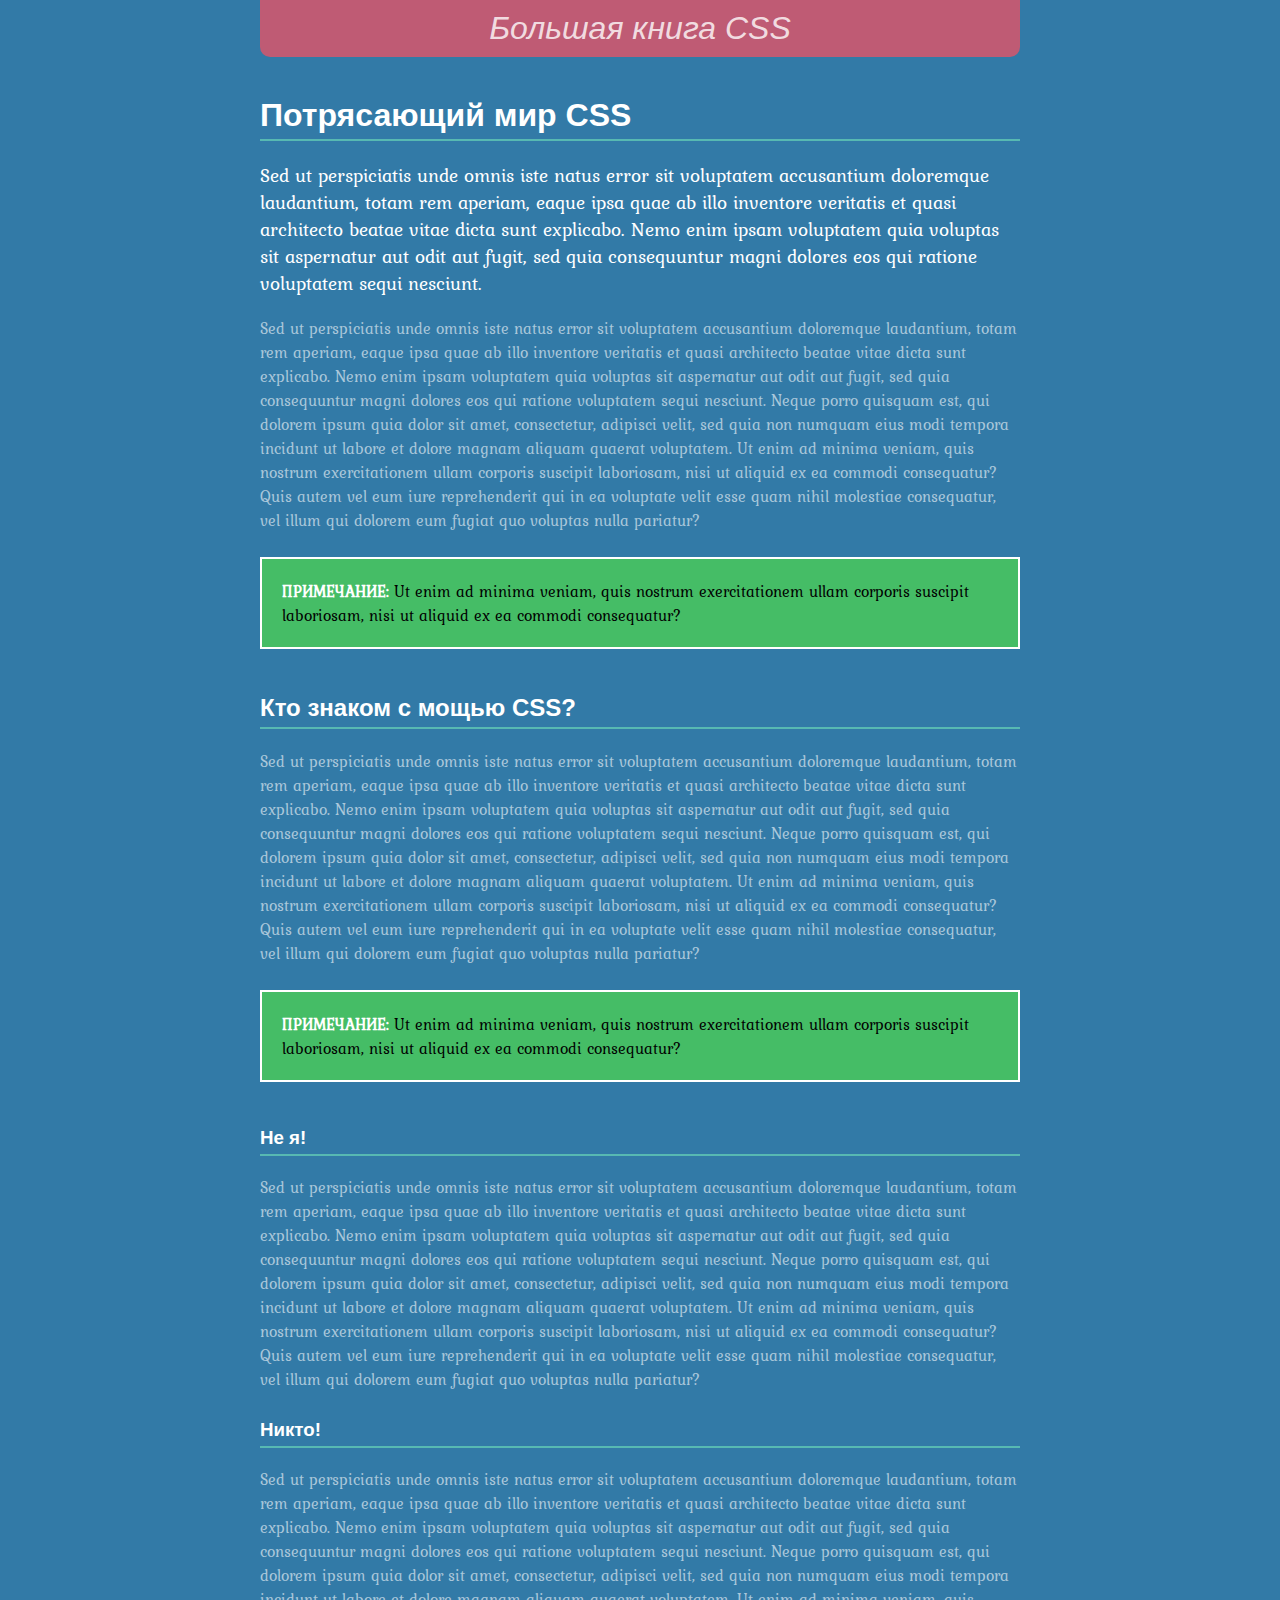
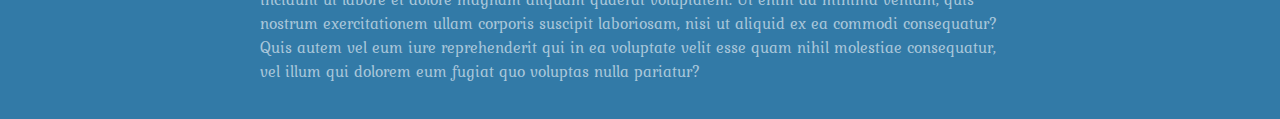
<file: css_4e/03/selector_basics.html>
<!doctype html>
<html>

<head>
  <meta charset="UTF-8">
  <title>Селекторы</title>
  <link href='http://fonts.googleapis.com/css?family=Kurale' rel='stylesheet'>
  <style>
    body {
      background-color: rgb(50, 122, 167);
      padding: 0 20px 20px 20px;
      margin: 0;
    }

    p {
      color: rgba(255, 255, 255, .6);
      font-size: 1em;
      font-family: "Kurale", Arial, Helvetica, sans-serif;
    }

    h1,
    h2,
    h3 {
      color: rgb(255, 255, 255);
      font-family: Arial, "Palantino Linotype", times, serif;
      border-bottom: 2px solid rgb(87, 185, 178);
      padding-top: 10px;
      padding-bottom: 5px;
    }

    h1 {
      font-size: 2em;
    }

    #logo {
      font-family: Baskerville, Palantino, sans-serif;
      font-size: 2em;
      color: rgba(255, 255, 255, .8);
      font-style: italic;
      text-align: center;
      margin-bottom: 30px;
      background-color: rgb(191, 91, 116);
      border-radius: 0 0 10px 10px;
      padding: 10px;

    }

    .note {
      color: black;
      border: 2px solid white;
      background-color: rgb(69, 189, 102);
      margin-top: 25px;
      margin-bottom: 35px;
      padding: 20px;
    }

    .note strong {
      color: white;
    }

    article {
      max-width: 760px;
      margin: 0 auto;
    }

    h1+p {
      color: white;
      font-size: 1.2em;
      line-height: 140%;
    }
  </style>
</head>

<body>
  <article>
    <div id="logo">
      Большая книга CSS
    </div>
    <h1>Потрясающий мир CSS</h1>
    <p>Sed ut perspiciatis unde omnis iste natus error sit voluptatem accusantium doloremque laudantium, totam rem
      aperiam, eaque ipsa quae ab illo inventore veritatis et quasi architecto beatae vitae dicta sunt explicabo. Nemo
      enim ipsam voluptatem quia voluptas sit aspernatur aut odit aut fugit, sed quia consequuntur magni dolores eos qui
      ratione voluptatem sequi nesciunt. </p>
    <p>Sed ut perspiciatis unde omnis iste natus error sit voluptatem accusantium doloremque laudantium, totam rem
      aperiam, eaque ipsa quae ab illo inventore veritatis et quasi architecto beatae vitae dicta sunt explicabo. Nemo
      enim ipsam voluptatem quia voluptas sit aspernatur aut odit aut fugit, sed quia consequuntur magni dolores eos qui
      ratione voluptatem sequi nesciunt. Neque porro quisquam est, qui dolorem ipsum quia dolor sit amet, consectetur,
      adipisci velit, sed quia non numquam eius modi tempora incidunt ut labore et dolore magnam aliquam quaerat
      voluptatem. Ut enim ad minima veniam, quis nostrum exercitationem ullam corporis suscipit laboriosam, nisi ut
      aliquid ex ea commodi consequatur? Quis autem vel eum iure reprehenderit qui in ea voluptate velit esse quam nihil
      molestiae consequatur, vel illum qui dolorem eum fugiat quo voluptas nulla pariatur?</p>
    <p class="note"><strong>ПРИМЕЧАНИЕ:</strong> Ut enim ad minima veniam, quis nostrum exercitationem ullam corporis
      suscipit
      laboriosam, nisi ut aliquid ex ea commodi consequatur? </p>
    <h2>Кто знаком с мощью CSS?</h2>
    <p>Sed ut perspiciatis unde omnis iste natus error sit voluptatem accusantium doloremque laudantium, totam rem
      aperiam, eaque ipsa quae ab illo inventore veritatis et quasi architecto beatae vitae dicta sunt explicabo. Nemo
      enim ipsam voluptatem quia voluptas sit aspernatur aut odit aut fugit, sed quia consequuntur magni dolores eos qui
      ratione voluptatem sequi nesciunt. Neque porro quisquam est, qui dolorem ipsum quia dolor sit amet, consectetur,
      adipisci velit, sed quia non numquam eius modi tempora incidunt ut labore et dolore magnam aliquam quaerat
      voluptatem. Ut enim ad minima veniam, quis nostrum exercitationem ullam corporis suscipit laboriosam, nisi ut
      aliquid ex ea commodi consequatur? Quis autem vel eum iure reprehenderit qui in ea voluptate velit esse quam nihil
      molestiae consequatur, vel illum qui dolorem eum fugiat quo voluptas nulla pariatur?</p>
    <p class="note"><strong>ПРИМЕЧАНИЕ:</strong> Ut enim ad minima veniam, quis nostrum exercitationem ullam corporis
      suscipit
      laboriosam, nisi ut aliquid ex ea commodi consequatur? </p>
    <h3>Не я!</h3>
    <p>Sed ut perspiciatis unde omnis iste natus error sit voluptatem accusantium doloremque laudantium, totam rem
      aperiam, eaque ipsa quae ab illo inventore veritatis et quasi architecto beatae vitae dicta sunt explicabo. Nemo
      enim ipsam voluptatem quia voluptas sit aspernatur aut odit aut fugit, sed quia consequuntur magni dolores eos qui
      ratione voluptatem sequi nesciunt. Neque porro quisquam est, qui dolorem ipsum quia dolor sit amet, consectetur,
      adipisci velit, sed quia non numquam eius modi tempora incidunt ut labore et dolore magnam aliquam quaerat
      voluptatem. Ut enim ad minima veniam, quis nostrum exercitationem ullam corporis suscipit laboriosam, nisi ut
      aliquid ex ea commodi consequatur? Quis autem vel eum iure reprehenderit qui in ea voluptate velit esse quam nihil
      molestiae consequatur, vel illum qui dolorem eum fugiat quo voluptas nulla pariatur?</p>
    <h3>Никто!</h3>
    <p>Sed ut perspiciatis unde omnis iste natus error sit voluptatem accusantium doloremque laudantium, totam rem
      aperiam, eaque ipsa quae ab illo inventore veritatis et quasi architecto beatae vitae dicta sunt explicabo. Nemo
      enim ipsam voluptatem quia voluptas sit aspernatur aut odit aut fugit, sed quia consequuntur magni dolores eos qui
      ratione voluptatem sequi nesciunt. Neque porro quisquam est, qui dolorem ipsum quia dolor sit amet, consectetur,
      adipisci velit, sed quia non numquam eius modi tempora incidunt ut labore et dolore magnam aliquam quaerat
      voluptatem. Ut enim ad minima veniam, quis nostrum exercitationem ullam corporis suscipit laboriosam, nisi ut
      aliquid ex ea commodi consequatur? Quis autem vel eum iure reprehenderit qui in ea voluptate velit esse quam nihil
      molestiae consequatur, vel illum qui dolorem eum fugiat quo voluptas nulla pariatur?</p>
  </article>
</body>

</html>
</file>
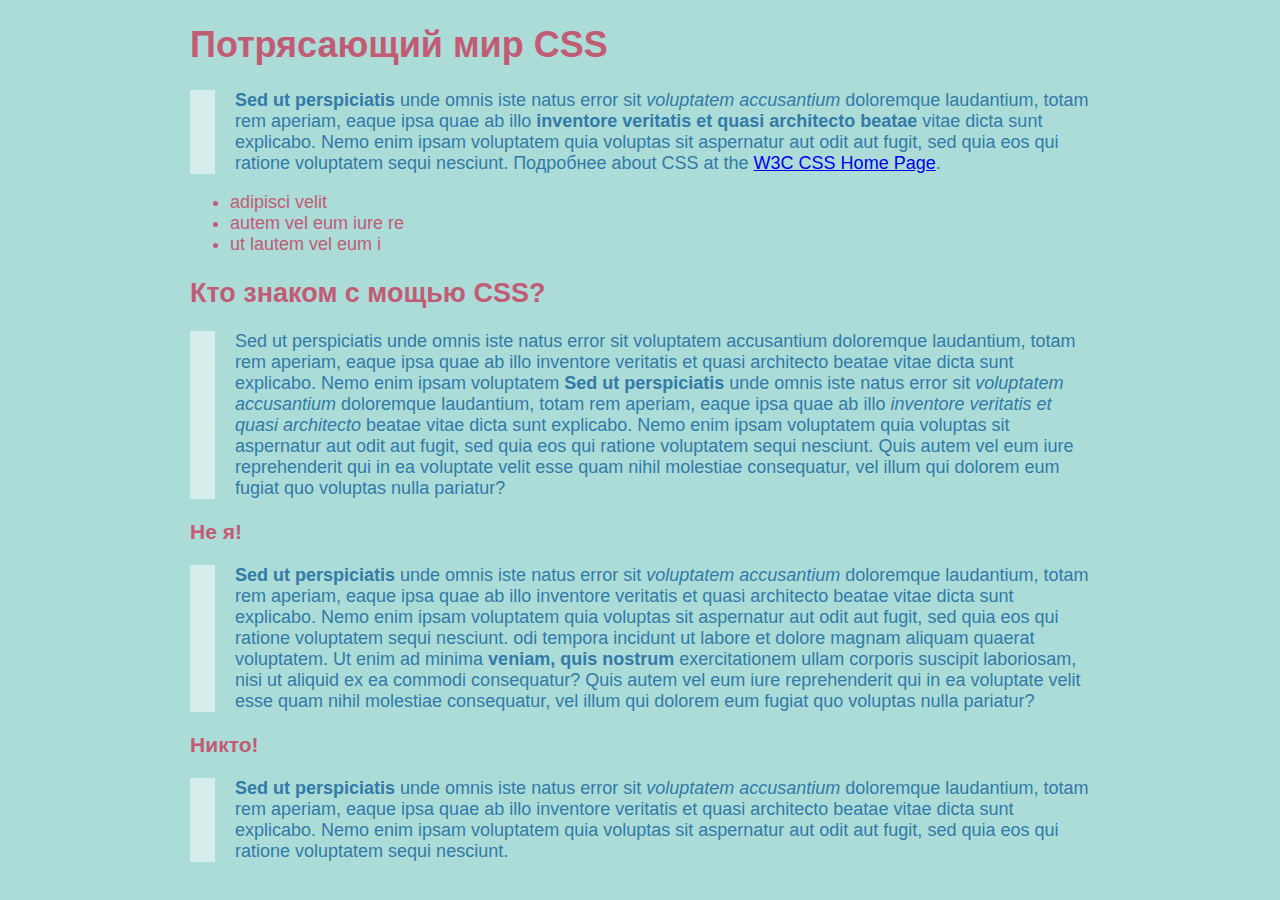
<file: css_4e/04/inheritance.html>
<!doctype html>
<html>

<head>
  <meta charset="UTF-8">
  <title>Наследование в действии</title>
  <style>
    body {
      background-color: rgba(87, 185, 178, .5);
    }
    p {
      color: rgb(50, 122, 167);
      padding-left: 20px;
      border-left: solid 25px rgba(255, 255, 255, .5);
    }
    .content {
      font-family: "Helvetica Neue", Arial, Helvetica, sans-serif;
      font-size: 18px;
      color: rgb(194, 91, 116);
      max-width: 900px;
      margin: 0 auto;
    }
  </style>
</head>

<body class="content">
  <div>
    <h1>Потрясающий мир CSS</h1>
    <p><strong>Sed ut perspiciatis</strong> unde omnis iste natus error sit <em>voluptatem accusantium</em> doloremque
      laudantium, totam rem aperiam, eaque ipsa quae ab illo <strong>inventore veritatis et quasi architecto
        beatae</strong> vitae dicta sunt explicabo. Nemo enim ipsam voluptatem quia voluptas sit aspernatur aut odit aut
      fugit, sed quia eos qui ratione voluptatem sequi nesciunt. Подробнее about CSS at the <a
        href="http://www.w3.org/Style/CSS/">W3C CSS Home Page</a>.</p>
    <ul>
      <li>adipisci velit</li>
      <li>autem vel eum iure re</li>
      <li> ut lautem vel eum i</li>
    </ul>
    <h2>Кто знаком с мощью CSS?</h2>
    <p>Sed ut perspiciatis unde omnis iste natus error sit voluptatem accusantium doloremque laudantium, totam rem
      aperiam, eaque ipsa quae ab illo inventore veritatis et quasi architecto beatae vitae dicta sunt explicabo. Nemo
      enim ipsam voluptatem <strong>Sed ut perspiciatis</strong> unde omnis iste natus error sit <em>voluptatem
        accusantium</em> doloremque laudantium, totam rem aperiam, eaque ipsa quae ab illo <em>inventore veritatis et
        quasi architecto</em> beatae vitae dicta sunt explicabo. Nemo enim ipsam voluptatem quia voluptas sit aspernatur
      aut odit aut fugit, sed quia eos qui ratione voluptatem sequi nesciunt. Quis autem vel eum iure reprehenderit qui
      in ea voluptate velit esse quam nihil molestiae consequatur, vel illum qui dolorem eum fugiat quo voluptas nulla
      pariatur?</p>
    <h3>Не я!</h3>
    <p><strong>Sed ut perspiciatis</strong> unde omnis iste natus error sit <em>voluptatem accusantium</em> doloremque
      laudantium, totam rem aperiam, eaque ipsa quae ab illo inventore veritatis et quasi architecto beatae vitae dicta
      sunt explicabo. Nemo enim ipsam voluptatem quia voluptas sit aspernatur aut odit aut fugit, sed quia eos qui
      ratione voluptatem sequi nesciunt. odi tempora incidunt ut labore et dolore magnam aliquam quaerat voluptatem. Ut
      enim ad minima <strong>veniam, quis nostrum</strong> exercitationem ullam corporis suscipit laboriosam, nisi ut
      aliquid ex ea commodi consequatur? Quis autem vel eum iure reprehenderit qui in ea voluptate velit esse quam nihil
      molestiae consequatur, vel illum qui dolorem eum fugiat quo voluptas nulla pariatur?</p>
    <h3>Никто!</h3>
    <p><strong>Sed ut perspiciatis</strong> unde omnis iste natus error sit <em>voluptatem accusantium</em> doloremque
      laudantium, totam rem aperiam, eaque ipsa quae ab illo inventore veritatis et quasi architecto beatae vitae dicta
      sunt explicabo. Nemo enim ipsam voluptatem quia voluptas sit aspernatur aut odit aut fugit, sed quia eos qui
      ratione voluptatem sequi nesciunt. </p>
  </div>
</body>

</html>
</file>
